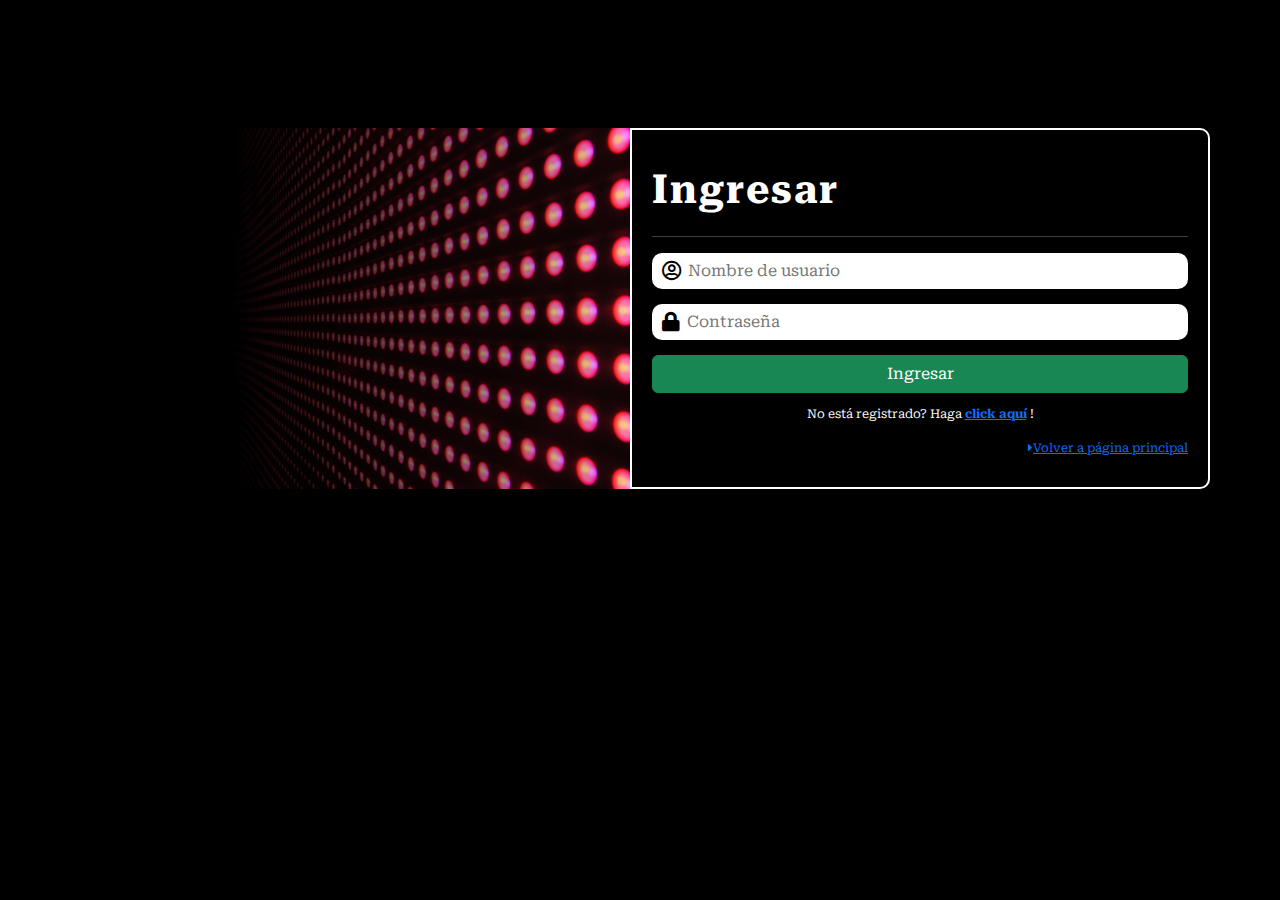
<file: cvitae/ingresar.html>
<!DOCTYPE html>
<html lang="en">

<head>

    <title>Curriculum Vitae, ingresar</title>

    <meta charset="utf-8">
    <meta name="viewport" content="width=device-width, initial-scale=1.0, shrink-to-fit=no">
    <!--bootstrap 5-->
    <link rel="stylesheet" href="assets/bootstrap/css/bootstrap.min.css">
    <!--google fonts, roboto serif-->
    <link rel="stylesheet" href="https://fonts.googleapis.com/css?family=Roboto+Serif:300,400,500,600,700,800,900&amp;display=swap">
    <!--awesome fonts 5-->
    <link rel="stylesheet" href="assets/fonts/fontawesome-all.min.css">
    <!--css-->
    <link rel="stylesheet" href="assets/css/Footer-Dark-icons.css">
    <link rel="stylesheet" href="assets/css/Hero-Carousel-images.css">
    <link rel="stylesheet" href="assets/css/Navbar-Right-Links-icons.css">
    <link rel="stylesheet" href="assets/css/styles.css">

</head>

<body>
    <!--header-->
    <header id="ingresar-header" style="width: 100%;margin-top: 10%;margin-bottom: 10%;">
        <div class="container">
            <div class="row" id="ingresar-row">
                <!--imagen izquierda-->
                <div class="col" id="izquierda-imagen"></div>
                <!--columna derecha-->
                <div class="col" id="derecha-texto">
                    <div>
                        <div>
                            <!--titulo ingresar-->
                            <div id="titulo">
                                <p class="text-start" id="titulo-ingresar">Ingresar</p>
                            </div>
                            <hr>
                            <!--inputs-->
                            <div class="d-lg-flex align-items-lg-center" id="input-ingresar" style="padding-top: 5px;padding-bottom: 5px;margin-bottom: 15px;background: rgb(255,255,255);"><i class="far fa-user-circle" style="color: #000000;font-size: 20px;padding-left: 5px;padding-right: 5px;"></i><input type="text" style="border-style: none;background: #ffffff;width: 100%;color: #000000;" placeholder="Nombre de usuario"></div>
                            <div class="d-lg-flex align-items-lg-center" id="input-ingresar" style="padding-top: 5px;padding-bottom: 5px;margin-bottom: 15px;background: rgb(255,255,255);"><i class="fas fa-lock" style="color: #000000;font-size: 20px;padding-left: 5px;padding-right: 5px;"></i><input type="text" style="border-style: none;background: #ffffff;width: 100%;color: #000000;" placeholder="Contraseña"></div><a class="btn btn-success" role="button" style="width: 100%;" href="index.html">Ingresar</a>
                            <div id="no-esta-registrado">
                                <p style="font-size: 12px;text-align: center;padding-top: 12px;">No está registrado? Haga&nbsp;<a href="registrarse.html" style="font-weight: bold;">click aquí</a>&nbsp;!</p>
                            </div>
                            <div id="volver-pagina" style="font-size: 12px;text-align: right;"><a href="index.html"><i class="fas fa-caret-right"></i>Volver a página principal</a></div>
                        </div>
                    </div>
                </div>
            </div>
        </div>
    </header>
    <!--end header-->
    <!--js-->
    <script src="assets/bootstrap/js/bootstrap.min.js"></script>
    <script src="assets/js/bs-init.js"></script>
</body>

</html>
</file>
<file: cvitae/assets/css/Footer-Dark-icons.css>
.bs-icon {
  --bs-icon-size: .75rem;
  display: flex;
  flex-shrink: 0;
  justify-content: center;
  align-items: center;
  font-size: var(--bs-icon-size);
  width: calc(var(--bs-icon-size) * 2);
  height: calc(var(--bs-icon-size) * 2);
  color: var(--bs-primary);
}

.bs-icon-xs {
  --bs-icon-size: 1rem;
  width: calc(var(--bs-icon-size) * 1.5);
  height: calc(var(--bs-icon-size) * 1.5);
}

.bs-icon-sm {
  --bs-icon-size: 1rem;
}

.bs-icon-md {
  --bs-icon-size: 1.5rem;
}

.bs-icon-lg {
  --bs-icon-size: 2rem;
}

.bs-icon-xl {
  --bs-icon-size: 2.5rem;
}

.bs-icon.bs-icon-primary {
  color: var(--bs-white);
  background: var(--bs-primary);
}

.bs-icon.bs-icon-primary-light {
  color: var(--bs-primary);
  background: rgba(var(--bs-primary-rgb), .2);
}

.bs-icon.bs-icon-semi-white {
  color: var(--bs-primary);
  background: rgba(255, 255, 255, .5);
}

.bs-icon.bs-icon-rounded {
  border-radius: .5rem;
}

.bs-icon.bs-icon-circle {
  border-radius: 50%;
}

#habilidades {
  width: 100%;
  height: 700px;
  margin-top: 10em;
}

#datos-de-contacto {
  margin-top: 10em;
  background-color: #000000;
}

#barra-espanol {
  width: 400px;
  border-radius: 0px;
  height: 20px;
  margin-top: 0px;
  margin-bottom: 10px;
  border-width: 3px;
  border-style: solid;
}

#barra-portugues {
  width: 400px;
  border-width: 3px;
  border-style: solid;
  border-radius: 0px;
  height: 20px;
  margin-top: 0px;
  margin-bottom: 10px;
}

#barra-ingles {
  width: 400px;
  border-radius: 0px;
  height: 20px;
  margin-top: 0px;
  margin-bottom: 10px;
  border-width: 3px;
  border-style: solid;
}

#header-background {
  height: 600px;
  background-image: url("../../assets/img/fondo-header.jpg");
  background-position: center;
  background-size: cover;
}

#navegador {
  background: linear-gradient(0deg, rgba(0,0,0,0) 0%, rgba(255,255,255,0.4) 100%);
}

#idiomas-izq {
  border-right-width: 1px;
  border-right-style: solid;
  width: 40%;
}

h2 {
}

#h2-idioma-izquierda {
  text-shadow: 0px 0px 20px var(--bs-dark);
  padding-top: 15px;
  padding-bottom: 15px;
  text-align: right;
}

#navegador-toggler {
  color: rgb(255,255,255);
}

#porfolio-navegador-toggle {
  height: 40px;
  color: rgb(255,255,255);
  margin-right: 20px;
}

#acerca-izquierda {
  border-right-width: 1px;
  border-right-style: solid;
  border-radius: 0px;
  width: 40%;
}

#h2-acerca-izquierda {
  text-shadow: 0px 0px 20px var(--bs-dark);
  padding-top: 15px;
  padding-bottom: 15px;
  text-align: right;
}

#acerca-derecha {
  width: 60%;
}

#p-acerca-derecha {
  text-shadow: 0px 0px 20px var(--bs-dark);
  padding-top: 47px;
  padding-bottom: 47px;
  padding-left: 50px;
  padding-right: 50px;
}

#exp-izquierda {
  border-right-width: 1px;
  border-right-style: solid;
  width: 40%;
}

#h2-exp-izquierda {
  text-shadow: 0px 0px 20px var(--bs-dark);
  padding-top: 15px;
  padding-bottom: 15px;
  text-align: right;
}

#exp-derecha {
  width: 60%;
}

#estudios-izquierda {
  border-right-width: 1px;
  border-right-style: solid;
  width: 40%;
}

#h2-estudios-izquierda {
  text-shadow: 0px 0px 20px var(--bs-dark);
  padding-top: 15px;
  padding-bottom: 15px;
  text-align: right;
}

#estudios-derecha {
  width: 60%;
}

#col-habilidades {
  border-bottom-width: 1px;
  border-bottom-style: solid;
  background: linear-gradient(rgba(0,0,0,0.72), rgba(0,0,0,0.81)), url("https://www.etitulo.com/wp-content/uploads/2019/02/habilidades-sociales.jpg") center / cover no-repeat;
  margin-bottom: 0px;
  height: 140px;
}

#h2-col-habilidades {
  text-shadow: 0px 0px 20px var(--bs-dark);
  margin-bottom: 0px;
  padding-top: 30px;
  padding-bottom: 30px;
}

#row-idiomas {
  height: 100%;
}

#idiomas-der {
  width: 60%;
}

#h3-datos-contacto {
  font-size: 35px;
  text-align: left;
  border-bottom-width: 1px;
  border-bottom-style: solid;
}

#row-telefono-direccion {
  margin-top: 30px;
  margin-bottom: 30px;
}

#telefono {
  border-right-width: 0px;
}

#direccion {
  border-left-width: 0px;
}

#col-iconos-footer {
  margin-top: 0px;
  margin-bottom: 30px;
}

#ingresar-container {
  width: 100%;
  height: 600px;
}

#box-ingresar {
  width: 100%;
  height: 400px;
}

#titulo-ingresar {
  font-size: 40px;
  letter-spacing: 2px;
  font-weight: bold;
  font-family: 'Roboto Serif', serif;
}

#input-ingresar {
  border-radius: 10px;
  /*background: #a4a4a4;*/
  padding: 5px;
}

#izquierda-imagen {
  background: linear-gradient(90deg, black 29%, rgba(255,255,255,0) 100%), url("../../assets/img/pexels-pixabay-158826.jpg") center / cover no-repeat;
}

#derecha-texto {
  border-width: 2px;
  border-style: solid;
  padding-top: 30px;
  padding-right: 20px;
  padding-bottom: 30px;
  padding-left: 20px;
  border-top-right-radius: 10px;
  border-bottom-right-radius: 10px;
}

#user-container {
  border-width: 2px;
  border-style: solid;
  border-radius: 30px;
  width: 600px;
  margin-top: 5%;
  margin-bottom: 5%;
}

#input-registrarse {
}
</file>
<file: cvitae/assets/css/Hero-Carousel-images.css>
.fit-cover {
  object-fit: cover;
}

#carousel-habilidades {
}

#footer-body {
  width: 100%;
  height: 400px;
  margin-top: 4em;
}
</file>
<file: cvitae/assets/css/Navbar-Right-Links-icons.css>
.bs-icon {
  --bs-icon-size: .75rem;
  display: flex;
  flex-shrink: 0;
  justify-content: center;
  align-items: center;
  font-size: var(--bs-icon-size);
  width: calc(var(--bs-icon-size) * 2);
  height: calc(var(--bs-icon-size) * 2);
  color: var(--bs-primary);
}

.bs-icon-md {
  --bs-icon-size: 1.5rem;
}

.bs-icon.bs-icon-primary {
  color: var(--bs-white);
  background: var(--bs-primary);
}

.bs-icon.bs-icon-circle {
  border-radius: 50%;
}
</file>
<file: cvitae/assets/css/styles.css>
body {
  font-family: 'Roboto Serif', serif;
  --bs-dark: #131416;
  --bs-dark-rgb: 19,20,22;
  --bs-body-color: var(--bs-white);
  --bs-body-bg: var(--bs-dark);
  --bs-body-font-weight: 300px;
  background: rgb(0,0,0);
}

.container {
  height: 100%;
  text-align: center;
}

#profesion {
  font-weight: bold;
  text-shadow: 0px 0px 20px;
  margin-top: 1em;
}

#avatar {
  width: 250px;
  height: 250px;
  border-radius: 100%;
  border-style: double;
  box-shadow: 0px 0px 20px;
  margin-top: 4em;
}

#nombre {
  font-weight: bold;
  text-shadow: 0px 0px 20px;
  margin-top: 1em;
}

#acerca-de-mi {
  width: 100%;
  height: 600px;
  background: radial-gradient(rgba(0,0,0,0.72) 0%, rgba(0,0,0,0.81) 100%), url("../../assets/img/acerca-de-mi.jpeg") center / cover no-repeat;
  margin-top: 10em;
  /*border-top-style: none;*/
}

#experiencia-laboral {
  width: 100%;
  height: 600px;
  background: radial-gradient(rgba(0,0,0,0.72), rgba(0,0,0,0.81)), url("https://api.time.com/wp-content/uploads/2021/02/laptop-home-office.jpg") left / auto no-repeat;
  margin-top: 10em;
}

#estudios-academicos {
  width: 100%;
  background: radial-gradient(rgba(0,0,0,0.72), rgba(0,0,0,0.81)), url("https://www.crearuncurriculum.com/wp-content/uploads/2020/03/Formacio%CC%81n-acade%CC%81mica-1024x412.jpg") center / cover no-repeat;
  height: 600px;
  margin-top: 10em;
}

#idiomas {
  width: 100%;
  height: 600px;
  background: radial-gradient(rgba(0,0,0,0.72), rgba(0,0,0,0.81)), url("https://cdn.computerhoy.com/sites/navi.axelspringer.es/public/media/image/2021/05/mujer-habla-diferentes-idiomas-2336107.jpg?tf=3840x") center / cover no-repeat;
  margin-top: 10em;
}
</file>
